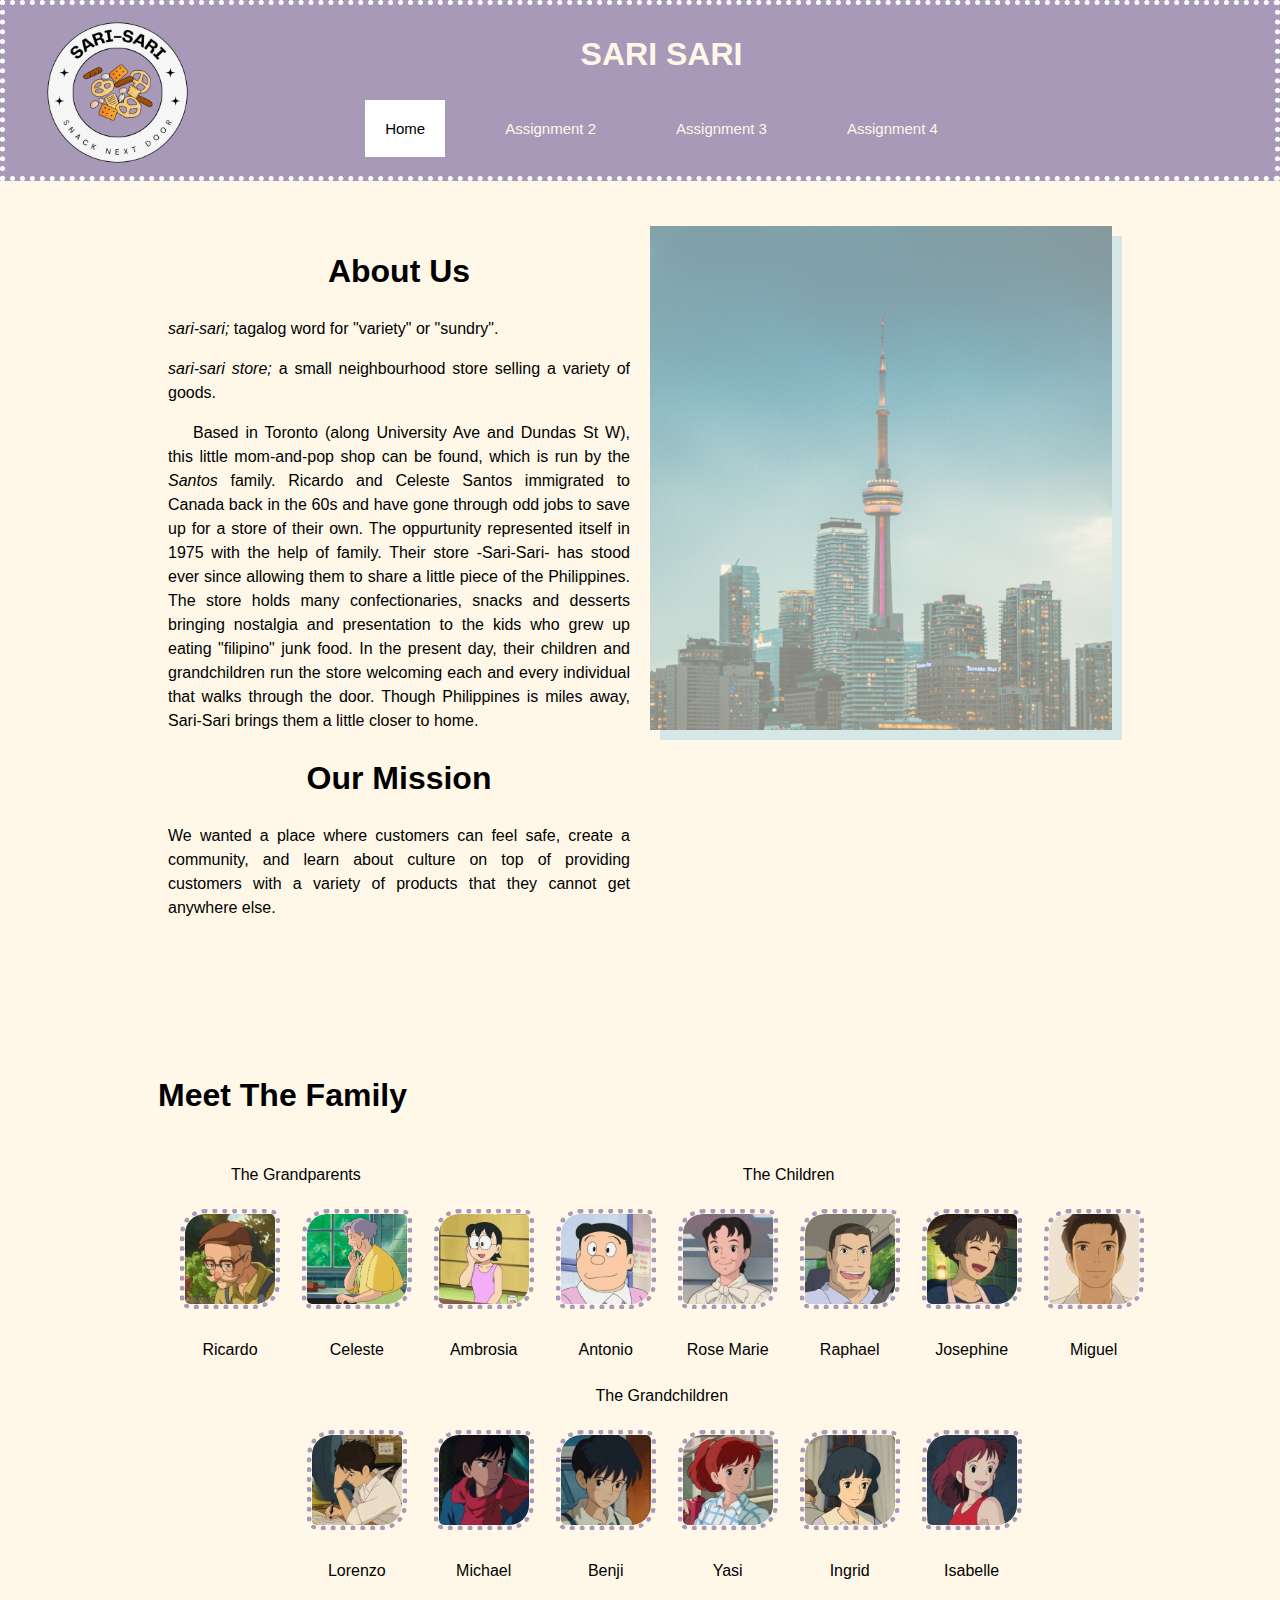
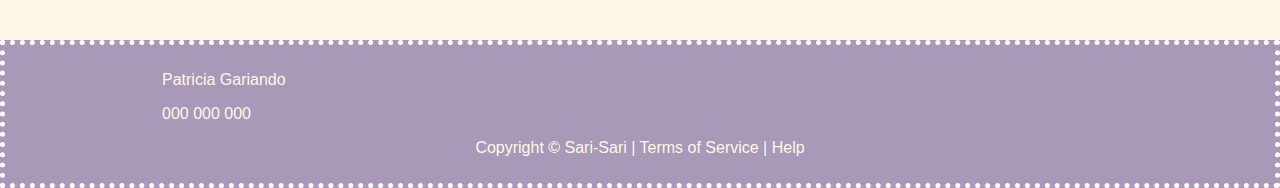
<file: index.html>
<!DOCTYPE html>
<!-- Name: Patricia Gariando
     Student #: 000 000 000
     Website: Filipino Snack Store -->
<html>

<head>
     <title>Home: Assignment 1</title>
     <meta charset="UTF-8">
     <meta name="viewport" content="width=device-width, initial-scale=1.0">
     <!--link the style sheet-->
     <link rel="stylesheet" href="style/website.css">
     <link rel="stylesheet" href="style/A1Style.css">
</head>

<body>
     <header>
          <img src="images/img-logo.png">
          <div class="center">
               <h1 style="text-align: center;">SARI SARI</h1>
               <nav>
                    <ul>
                         <li><a class="active" href="index.html">Home</a></li>
                         <li><a href="A2Content/index.html">Assignment 2</a></li>
                         <li><a href="A3Content/index.html">Assignment 3</a></li>
                         <li><a href="A4Content/index.html">Assignment 4</a></li>
                    </ul>
               </nav>
          </div>
     </header>
     <main>
          <div class="center">
               <section>
                    <div class="row">
                         <div class="column">
                              <h1>About Us</h1>
                              <p><i>sari-sari;</i> tagalog word for "variety" or "sundry".</p>
                              <p><i>sari-sari store;</i> a small neighbourhood store selling a variety of goods.</p>
                              <p style="text-indent: 25px;">Based in
                                   Toronto (along University Ave and Dundas St W),
                                   this little mom-and-pop shop can be found, which is run by the <i>Santos</i> family.
                                   Ricardo
                                   and Celeste Santos immigrated to Canada back in the 60s and have gone through odd
                                   jobs to
                                   save up for a store of their own. The oppurtunity represented itself in 1975 with the
                                   help
                                   of family. Their store -Sari-Sari- has stood ever since allowing them to share a
                                   little
                                   piece of the Philippines. The store holds many
                                   confectionaries, snacks and desserts bringing nostalgia and presentation to the kids
                                   who
                                   grew up eating "filipino" junk food. In the present day, their children and
                                   grandchildren
                                   run the store
                                   welcoming each and every individual that walks through the door. Though Philippines
                                   is miles
                                   away, Sari-Sari brings them a little closer to home. </p>
                              <h1>Our Mission</h1>
                              <p>We wanted a place where customers can feel safe, create a community, and learn about
                                   culture
                                   on top of providing customers with a variety of products that they cannot get
                                   anywhere else.
                              </p>
                         </div>
                         <div class="column">
                              <img src="images/img-city1.jpg">
                         </div>
                    </div>
               </section><br>
               <section>
                    <h1>Meet The Family</h1>
                    <table style="width:100%">
                         <tr>
                              <td colspan="2">The Grandparents</td>
                              <td colspan="6">The Children</td>
                         </tr>
                         <tr>
                              <td><img src="images/img-staff1.jpg"></td>
                              <td><img src="images/img-staff2.jpeg"></td>
                              <td><img src="images/img-staff3.jpg"></td>
                              <td><img src="images/img-staff4.jpg"></td>
                              <td><img src="images/img-staff5.jpg"></td>
                              <td><img src="images/img-staff6.jpg"></td>
                              <td><img src="images/img-staff7.jpg"></td>
                              <td><img src="images/img-staff8.jpg"></td>
                         </tr>
                         <tr>
                              <td>Ricardo</td>
                              <td>Celeste</td>
                              <td>Ambrosia</td>
                              <td>Antonio</td>
                              <td>Rose Marie</td>
                              <td>Raphael</td>
                              <td>Josephine</td>
                              <td>Miguel</td>
                         </tr>
                         <tr>
                              <td colspan="8">The Grandchildren</td>
                         </tr>
                         <tr>
                              <td></td>
                              <td><img src="images/img-child1.jpg"></td>
                              <td><img src="images/img-child2.jpg"></td>
                              <td><img src="images/img-child3.jpg"></td>
                              <td><img src="images/img-child4.jpg"></td>
                              <td><img src="images/img-child5.jpg"></td>
                              <td><img src="images/img-child6.jpg"></td>
                              <td></td>
                         </tr>
                         <tr>
                              <td></td>
                              <td>Lorenzo</td>
                              <td>Michael</td>
                              <td>Benji</td>
                              <td>Yasi</td>
                              <td>Ingrid</td>
                              <td>Isabelle</td>
                              <td></td>
                         </tr>
                    </table>
               </section>
          </div>
     </main>
     <footer>
          <div class="center">
               <p>Patricia Gariando</p>
               <p>000 000 000</p>
               <p style="text-align: center;">Copyright © Sari-Sari | Terms of Service | Help</p>
          </div>
     </footer>
</body>

</html>
</file>
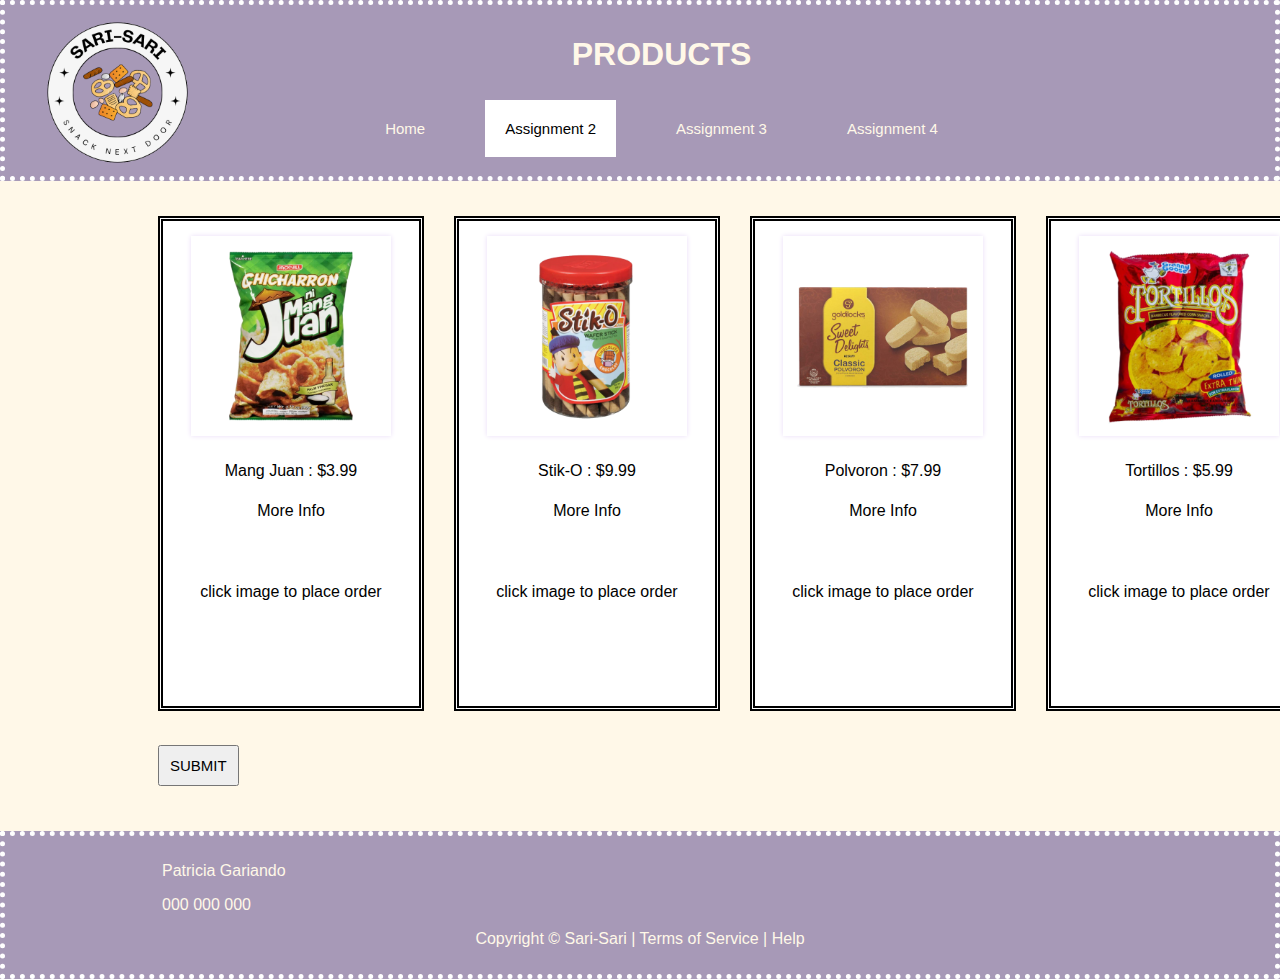
<file: A2Content/index.html>
<!DOCTYPE html>
<!-- Name: Patricia Gariando
     Student #: 000 000 000
     Website: Filipino Snack Store -->
<html>

<head>
     <title>Home: Assignment 2</title>
     <meta charset="UTF-8">
     <meta name="viewport" content="width=device-width, initial-scale=1.0">
     <!--link the style sheet-->
     <link rel="stylesheet" href="../style/website.css">
     <link href="A2Style/A2Style.css" rel="stylesheet" type="text/css" />
</head>

<body>
     <header>
          <img src="../images/img-logo.png">
          <div class="center">
               <h1 style="text-align: center;">PRODUCTS</h1>
               <nav>
                    <ul>
                         <li><a href="../index.html">Home</a></li>
                         <li><a class="active" href="index.html">Assignment 2</a></li>
                         <li><a href="../A3Content/index.html">Assignment 3</a></li>
                         <li><a href="../A4Content/index.html">Assignment 4</a></li>
                    </ul>
               </nav>
          </div>
     </header>
     <main>
          <div class="center">
               <div id="products">
                    <div id="item1">
                         <img id="img1" src="A2Images/img_MangJuan.png" alt="Mang Juan Chips">
                         <p>Mang Juan : $3.99</p>
                         <p id="info1">More Info</p>
                         <p id="order1">click image to place order</p>
                    </div>
                    <div id="item2">
                         <img id="img2" src="A2Images/img_stiko.png" alt="Stik-O Chocolate Wafers">
                         <p>Stik-O : $9.99</p>
                         <p id="info2">More Info</p>
                         <p id="order2">click image to place order</p>
                    </div>
                    <div id="item3">
                         <img id="img3" src="A2Images/img_polvoron.png" alt="Polvoron">
                         <p>Polvoron : $7.99</p>
                         <p id="info3">More Info</p>
                         <p id="order3">click image to place order</p>
                    </div>
                    <div id="item4">
                         <img id="img4" src="A2Images/img_tortillos.png" alt="Tortillos">
                         <p>Tortillos : $5.99</p>
                         <p id="info4">More Info</p>
                         <p id="order4">click image to place order</p>
                    </div>
               </div><br>
               <!-- quantity of each product send to A3 -->
               <form name="submitB">
                    <input type="button" value="SUBMIT" name="submitQ">
               </form>
          </div>
     </main>
     <footer>
          <div class="center">
               <p>Patricia Gariando</p>
               <p>000 000 000</p>
               <p style="text-align: center;">Copyright © Sari-Sari | Terms of Service | Help</p>
          </div>
     </footer>
     <!-- needed to move script down here b/c script wouldn't work if it's in head -->
     <script src="A2Script/A2Script.js"></script>
</body>

</html>
</file>
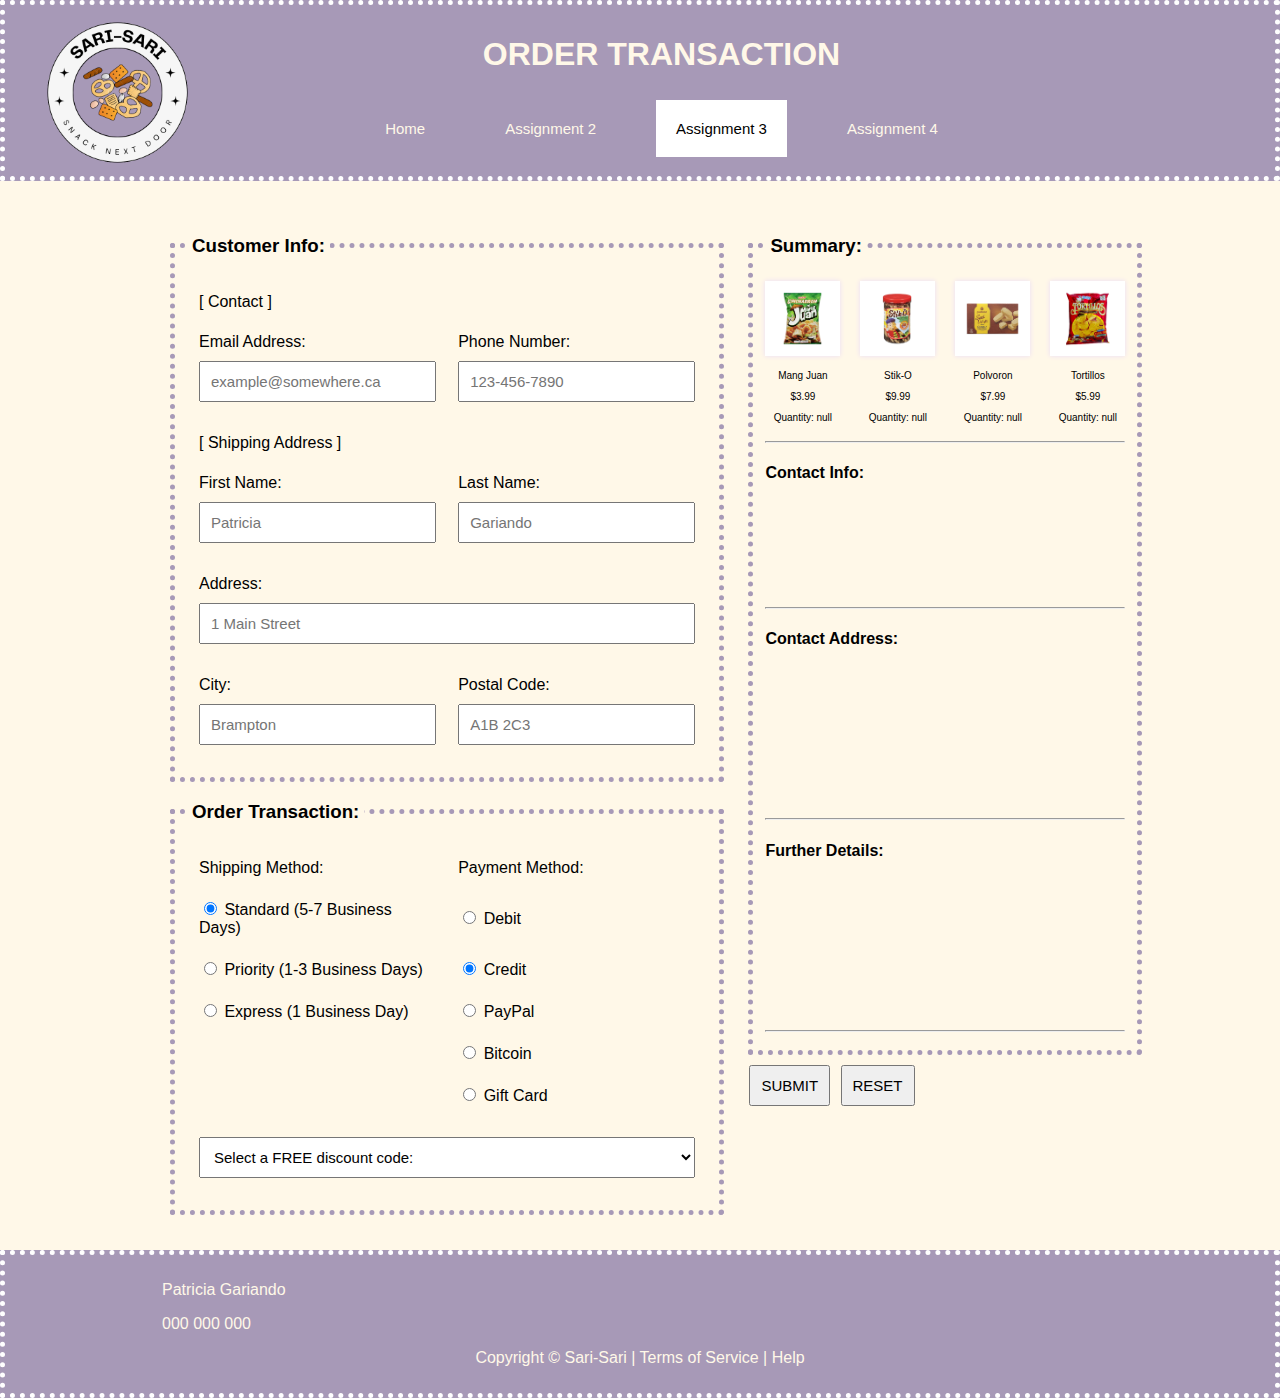
<file: A3Content/index.html>
<!DOCTYPE html>
<!-- Name: Patricia Gariando
     Student #: 000 000 000
     Website: Filipino Snack Store -->
<html>

<head>
     <title>Home: Assignment 3</title>
     <meta charset="UTF-8">
     <meta name="viewport" content="width=device-width, initial-scale=1.0">
     <!--link the style sheet-->
     <link rel="stylesheet" href="../style/website.css">
     <link href="A3Style/A3Style.css" rel="stylesheet" type="text/css" />
</head>

<body>
     <header>
          <img src="../images/img-logo.png">
          <div class="center">
               <h1 style="text-align: center;">ORDER TRANSACTION</h1>
               <nav>
                    <ul>
                         <li><a href="../index.html">Home</a></li>
                         <li><a href="../A2Content/index.html">Assignment 2</a></li>
                         <li><a class="active" href="index.html">Assignment 3</a></li>
                         <li><a href="../A4Content/index.html">Assignment 4</a></li>
                    </ul>
               </nav>
          </div>
     </header>
     <main>
          <div class="center">
               <div class="row">
                    <form name="custDetails">
                         <div class="column left">
                              <fieldset>
                                   <legend>
                                        <h3>Customer Info:</h3>
                                   </legend>
                                   <table>
                                        <tr>
                                             <td colspan="2">[ Contact ]</td>
                                        </tr>
                                        <tr>
                                             <td>
                                                  Email Address: <br>
                                                  <input type="email" id="custEmail" name="custEmail"
                                                       placeholder="example@somewhere.ca">
                                             </td>
                                             <td>
                                                  Phone Number: <br>
                                                  <input type="tel" id="custPhone" name="custPhone"
                                                       placeholder="123-456-7890" pattern="[0-9]{3}-[0-9]{3}-[0-9]{4}"
                                                       title="ten digit phone number">
                                             </td>
                                        </tr>
                                        <tr>
                                             <td colspan="2">[ Shipping Address ]</td>
                                        </tr>
                                        <tr>
                                             <td>
                                                  First Name: <br>
                                                  <input type="text" id="custFName" name="custFName"
                                                       placeholder="Patricia"><br>
                                             </td>
                                             <td>
                                                  Last Name: <br>
                                                  <input type="text" id="custLName" name="custLName"
                                                       placeholder="Gariando"><br>
                                             </td>
                                        </tr>
                                        <tr>
                                             <td colspan="2">
                                                  Address: <br>
                                                  <input type="text" id="custAddress" name="custAddress"
                                                       placeholder="1 Main Street"><br>
                                             </td>
                                        </tr>
                                        <tr>
                                             <td>
                                                  City: <br>
                                                  <input type="text" id="custCity" name="custCity"
                                                       placeholder="Brampton">
                                             </td>
                                             <td>
                                                  Postal Code: <br>
                                                  <input type="text" id="custPostal" name="custPostal"
                                                       placeholder="A1B 2C3" pattern="[A-Z][0-9][A-Z] [0-9][A-Z][0-9]">
                                             </td>
                                        </tr>
                                   </table>
                              </fieldset>
                              <fieldset>
                                   <legend>
                                        <h3>Order Transaction:</h3>
                                   </legend>
                                   <table>
                                        <tr>
                                             <td>Shipping Method:</td>
                                             <td>Payment Method:</td>
                                        </tr>
                                        <tr>
                                             <td>
                                                  <input type="radio" id="mailStandard" name="mailType" value="Standard"
                                                       checked> Standard (5-7 Business Days) <br>
                                             </td>
                                             <td>
                                                  <input type="radio" id="payDebit" name="payType" value="Debit"> Debit
                                                  <br>
                                             </td>
                                        </tr>
                                        <tr>
                                             <td>
                                                  <input type="radio" id="mailPriority" name="mailType"
                                                       value="Priority"> Priority (1-3 Business Days) <br>
                                             </td>
                                             <td>
                                                  <input type="radio" id="payCredit" name="payType" value="Credit"
                                                       checked> Credit <br>
                                             </td>
                                        </tr>
                                        <tr>
                                             <td>
                                                  <input type="radio" id="mailExpress" name="mailType" value="Express">
                                                  Express (1 Business Day) <br>
                                             </td>
                                             <td>
                                                  <input type="radio" id="payPal" name="payType" value="PayPal"> PayPal
                                                  <br>
                                             </td>
                                        </tr>
                                        <tr>
                                             <td></td>
                                             <td>
                                                  <input type="radio" id="payBitcoin" name="payType" value="Bitcoin">
                                                  Bitcoin <br>
                                             </td>
                                        </tr>
                                        <tr>
                                             <td></td>
                                             <td>
                                                  <input type="radio" id="payGiftCard" name="payType" value="Gift Card">
                                                  Gift Card <br>
                                             </td>
                                        </tr>
                                        <tr>
                                             <td colspan="2">
                                                  <select id="couponSelect" onclick="getDiscount()">
                                                       <option>Select a FREE discount code:</option>
                                                       <option>Code 1234: 10% off whole purchase!</option>
                                                       <option>Code ABCD: free snack of your choice!</option>
                                                       <option>Code 0777: free mini figure!</option>
                                                  </select>
                                             </td>
                                        </tr>
                                   </table>
                              </fieldset>
                         </div>
                         <div class="column right">
                              <fieldset>
                                   <legend>
                                        <h3>Summary:</h3>
                                   </legend>
                                   <div id="products">
                                        <div>
                                             <img src="A3Images/img_MangJuan.png" alt="Mang Juan Chips">
                                             <p>Mang Juan</p>
                                             <p>$3.99</p>
                                             <p id="prod1">Quantity: 0</p>
                                        </div>
                                        <div>
                                             <img src="A3Images/img_stiko.png" alt="Stik-O Chocolate Wafers">
                                             <p>Stik-O</p>
                                             <p>$9.99</p>
                                             <p id="prod2">Quantity: 0</p>
                                        </div>
                                        <div>
                                             <img src="A3Images/img_polvoron.png" alt="Polvoron">
                                             <p>Polvoron
                                             <p>$7.99</p>
                                             <p id="prod3">Quantity: 0</p>
                                        </div>
                                        <div>
                                             <img src="A3Images/img_tortillos.png" alt="Tortillos">
                                             <p>Tortillos</p>
                                             <p>$5.99</p>
                                             <p id="prod4">Quantity: 0</p>
                                        </div>
                                   </div>
                                   <hr>
                                   <div id="firstLabel">
                                        <h4>Contact Info:</h4>
                                        <p id="showEmail"></p>
                                        <p id="showPhone"></p>
                                   </div>
                                   <hr>
                                   <div id="secondLabel">
                                        <h4>Contact Address:</h4>
                                        <p id="showName"></p>
                                        <p id="showStreet"></p>
                                        <p id="showCity"></p>
                                   </div>
                                   <hr>
                                   <div id="thirdLabel">
                                        <h4>Further Details:</h4>
                                        <!-- needed to add a span inside the p tags so that the radio button outputs stay in their proper row -->
                                        <p id="showDelivery"><span style="color:#FFF8E8;">.</span></p>
                                        <p id="showPayment"><span style="color:#FFF8E8;">.</span></p>
                                        <p id="showDiscount"><span style="color:#FFF8E8;">.</span></p>
                                   </div>
                                   <hr>
                              </fieldset>
                              <input type="submit" value="SUBMIT" name="submitB">
                              <input type="reset" value="RESET" name="resetB">
                         </div>
                    </form>
               </div>
          </div>
     </main>
     <footer>
          <div class="center">
               <p>Patricia Gariando</p>
               <p>000 000 000</p>
               <p style="text-align: center;">Copyright © Sari-Sari | Terms of Service | Help</p>
          </div>
     </footer>
     <script src="A3Script/A3Script.js"></script>
</body>

</html>
</file>
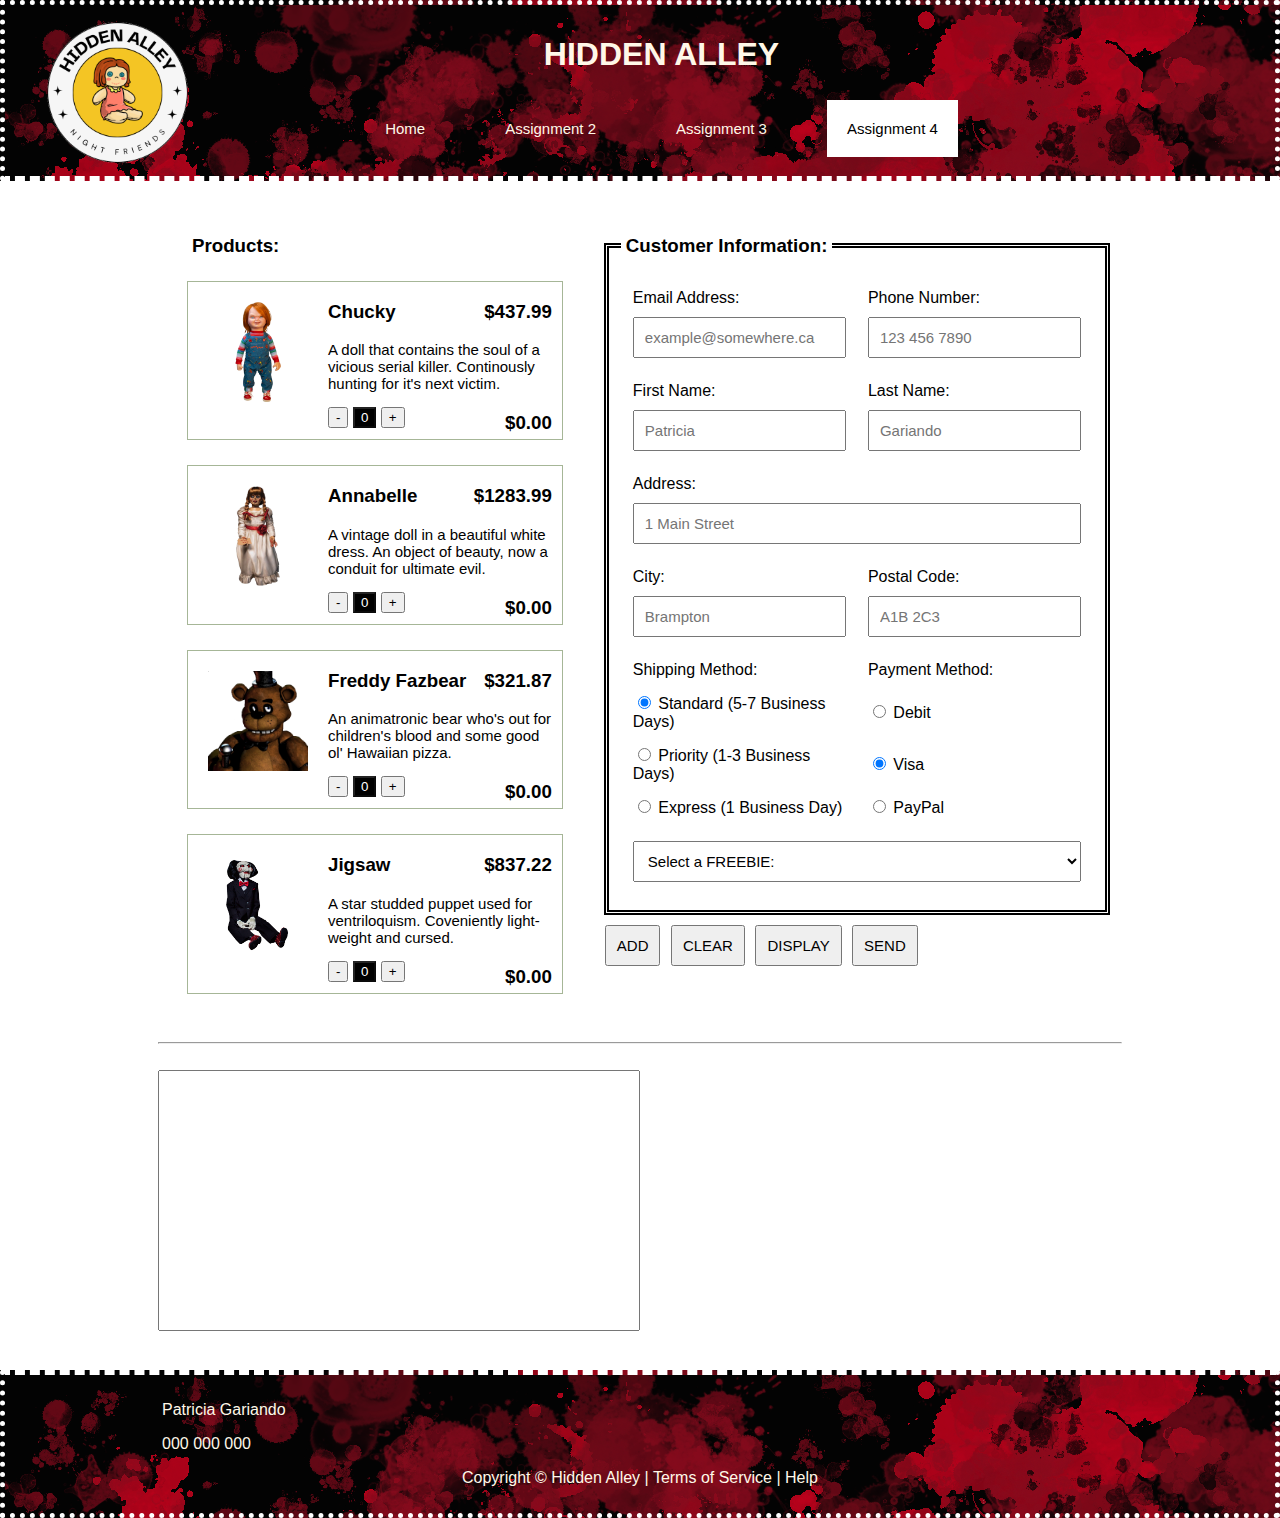
<file: A4Content/index.html>
<!--Name: Patricia Gariando
    Student #: 000 000 000
    Website: Hidden Alley Shop-->

<!DOCTYPE html>
<html>

<head>
    <title>
        Home: Assignment 4
    </title>
    <meta charset="UTF-8">
    <meta name="viewport" content="width=device-width, initial-scale=1.0">
    <!--link the style sheet-->
    <link rel="stylesheet" href="../style/website.css">
    <link href="A4Style/A4Style.css" rel="stylesheet" type="text/css" />
</head>

<body>
    <header>
        <!-- new logo for the hidden shop -->
        <img src="A4Images/img-logo2.png">
        <div class="center">
            <h1 style="text-align: center;">HIDDEN ALLEY</h1>
            <nav>
                <ul>
                    <li><a href="../index.html">Home</a></li>
                    <li><a href="../A2Content/index.html">Assignment 2</a></li>
                    <li><a href="../A3Content/index.html">Assignment 3</a></li>
                    <li><a class="active" href="index.html">Assignment 4</a></li>
                </ul>
            </nav>
        </div>
    </header>
    <!-- A4 layout will be similar to that of A3, but we will show a different product -->
    <main>
        <div class="center">
            <div class="row">
                <!-- we are going to show the products; row by row -->
                <div class="column left">
                    <fieldset style="border-color: white;">
                        <legend>
                            <h3>Products:</h3>
                        </legend>
                        <!-- I am going to reuse this idea from last semester heheh -->
                        <div class="cart"> <!-- one item in the shopping cart -->
                            <img src="A4Images/img_Chucky.png" alt="" />
                            <span>
                                <h3>Chucky<span class="priceTag">$437.99</span>
                                </h3>
                                <p class="itemDesc" id="info1">A doll that contains the soul
                                    of a vicious serial killer. Continously hunting for it's next victim.</p>
                                <h3 class="itemTotal" id="prod1Total">$0.00</h3>
                                <button type="button" id="subP1Btn">-</button>
                                <button type="button" disabled class="disabled" id="quantityP1Btn">0</button>
                                <button type="button" id="addP1Btn">+</button>
                            </span>
                        </div>
                        <div class="cart"> <!-- one item in the shopping cart -->
                            <img src="A4Images/img_Annabelle.png" alt="" />
                            <span>
                                <h3>Annabelle<span class="priceTag">$1283.99</span>
                                </h3>
                                <p class="itemDesc" id="info2">A vintage doll in a beautiful
                                    white dress. An object of
                                    beauty, now a conduit for ultimate evil.</p>
                                <h3 class="itemTotal" id="prod2Total">$0.00</h3>
                                <button type="button" id="subP2Btn">-</button>
                                <button type="button" disabled class="disabled" id="quantityP2Btn">0</button>
                                <button type="button" id="addP2Btn">+</button>
                            </span>
                        </div>
                        <div class="cart"> <!-- one item in the shopping cart -->
                            <img src="A4Images/img_Freddy.png" alt="" />
                            <span>
                                <h3>Freddy Fazbear<span class="priceTag">$321.87</span>
                                </h3>
                                <p class="itemDesc" id="info3">An animatronic bear who's out
                                    for children's blood and some
                                    good ol' Hawaiian pizza.</p>
                                <h3 class="itemTotal" id="prod3Total">$0.00</h3>
                                <button type="button" id="subP3Btn">-</button>
                                <button type="button" disabled class="disabled" id="quantityP3Btn">0</button>
                                <button type="button" id="addP3Btn">+</button>
                            </span>
                        </div>
                        <div class="cart"> <!-- one item in the shopping cart -->
                            <img src="A4Images/img_Jigsaw.png" alt="" />
                            <span>
                                <h3>Jigsaw<span class="priceTag">$837.22</span>
                                </h3>
                                <p class="itemDesc" id="info4">A star studded puppet used
                                    for ventriloquism. Coveniently
                                    light-weight and cursed.</p>
                                <h3 class="itemTotal" id="prod4Total">$0.00</h3>
                                <button type="button" id="subP4Btn">-</button>
                                <button type="button" disabled class="disabled" id="quantityP4Btn">0</button>
                                <button type="button" id="addP4Btn">+</button>
                            </span>
                        </div>
                    </fieldset>
                </div>
                <div class="column right">
                    <form name="custDetails">
                        <fieldset>
                            <legend>
                                <h3>Customer Information:</h3>
                            </legend>
                            <table>
                                <tr>
                                    <td>
                                        <label for="custEmail">Email Address:</label><br>
                                        <input type="email" id="custEmail" name="custEmail"
                                            placeholder="example@somewhere.ca">
                                    </td>
                                    <td>
                                        <label for="custPhone">Phone Number:</label><br>
                                        <input type="tel" id="custPhone" name="custPhone" placeholder="123 456 7890"
                                            pattern="[0-9]{3} [0-9]{3} [0-9]{4}" title="ten digit phone number">
                                    </td>
                                </tr>
                                <tr>
                                    <td>
                                        <label for="custFName">First Name:</label><br>
                                        <input type="text" id="custFName" name="custFName" placeholder="Patricia"><br>
                                    </td>
                                    <td>
                                        <label for="custLName">Last Name:</label><br>
                                        <input type="text" id="custLName" name="custLName" placeholder="Gariando"><br>
                                    </td>
                                </tr>
                                <tr>
                                    <td colspan="2">
                                        <label for="custAddress">Address:</label><br>
                                        <input type="text" id="custAddress" name="custAddress"
                                            placeholder="1 Main Street"><br>
                                    </td>
                                </tr>
                                <tr>
                                    <td>
                                        <label for="custCity">City:</label><br>
                                        <input type="text" id="custCity" name="custCity" placeholder="Brampton">
                                    </td>
                                    <td>
                                        <label for="custPostal">Postal Code:</label><br>
                                        <input type="text" id="custPostal" name="custPostal" placeholder="A1B 2C3"
                                            pattern="[A-Z][0-9][A-Z] [0-9][A-Z][0-9]">
                                    </td>
                                </tr>
                                <tr>
                                    <td>Shipping Method:</td>
                                    <td>Payment Method:</td>
                                </tr>
                                <tr>
                                    <td>
                                        <input type="radio" id="mailStandard" name="mailType"
                                            value="Standard (5-7 Business Days)" checked>
                                        <label for="mailStandard">Standard (5-7 Business Days)</label><br>
                                    </td>
                                    <td>
                                        <input type="radio" id="payDebit" name="payType" value="Debit">
                                        <label for="payDebit">Debit</label><br>
                                    </td>
                                </tr>
                                <tr>
                                    <td>
                                        <input type="radio" id="mailPriority" name="mailType"
                                            value="Priority (1-3 Business Days)">
                                        <label for="mailPriority">Priority (1-3 Business Days)</label><br>
                                    </td>
                                    <td>
                                        <input type="radio" id="payCredit" name="payType" value="Credit" checked>
                                        <label for="payCredit">Visa</label><br>
                                    </td>
                                </tr>
                                <tr>
                                    <td>
                                        <input type="radio" id="mailExpress" name="mailType"
                                            value="Express (1 Business Day)">
                                        <label for="mailExpress">Express (1 Business Day)</label><br>
                                    </td>
                                    <td>
                                        <input type="radio" id="payPal" name="payType" value="PayPal">
                                        <label for="payPal">PayPal</label><br>
                                    </td>
                                </tr>
                                <tr>
                                    <td colspan="2">
                                        <select id="couponSelect" onclick="getDiscount()">
                                            <option>Select a FREEBIE:</option>
                                            <option>free random poster!</option>
                                            <option>free colouring book!</option>
                                            <option>free random mini figure!</option>
                                        </select>
                                    </td>
                                </tr>
                            </table>
                        </fieldset>
                        <input type="button" value="ADD" name="addBtn">
                        <input type="reset" value="CLEAR" name="resetBtn">
                        <input type="button" value="DISPLAY" name="displayBtn">
                        <input type="button" value="SEND" name="sendBtn">
                    </form>
                </div>
            </div>
            <hr><br>
            <textarea id="txtDisplay" rows="15" readonly></textarea><br>
        </div>
    </main>
    <footer>
        <div class="center">
            <p>Patricia Gariando</p>
            <p>000 000 000</p>
            <p style="text-align: center;">Copyright © Hidden Alley | Terms of Service | Help</p>
        </div>
    </footer>
    <script src="A4Script/A4Script.js"></script>
</body>

</html>
</file>
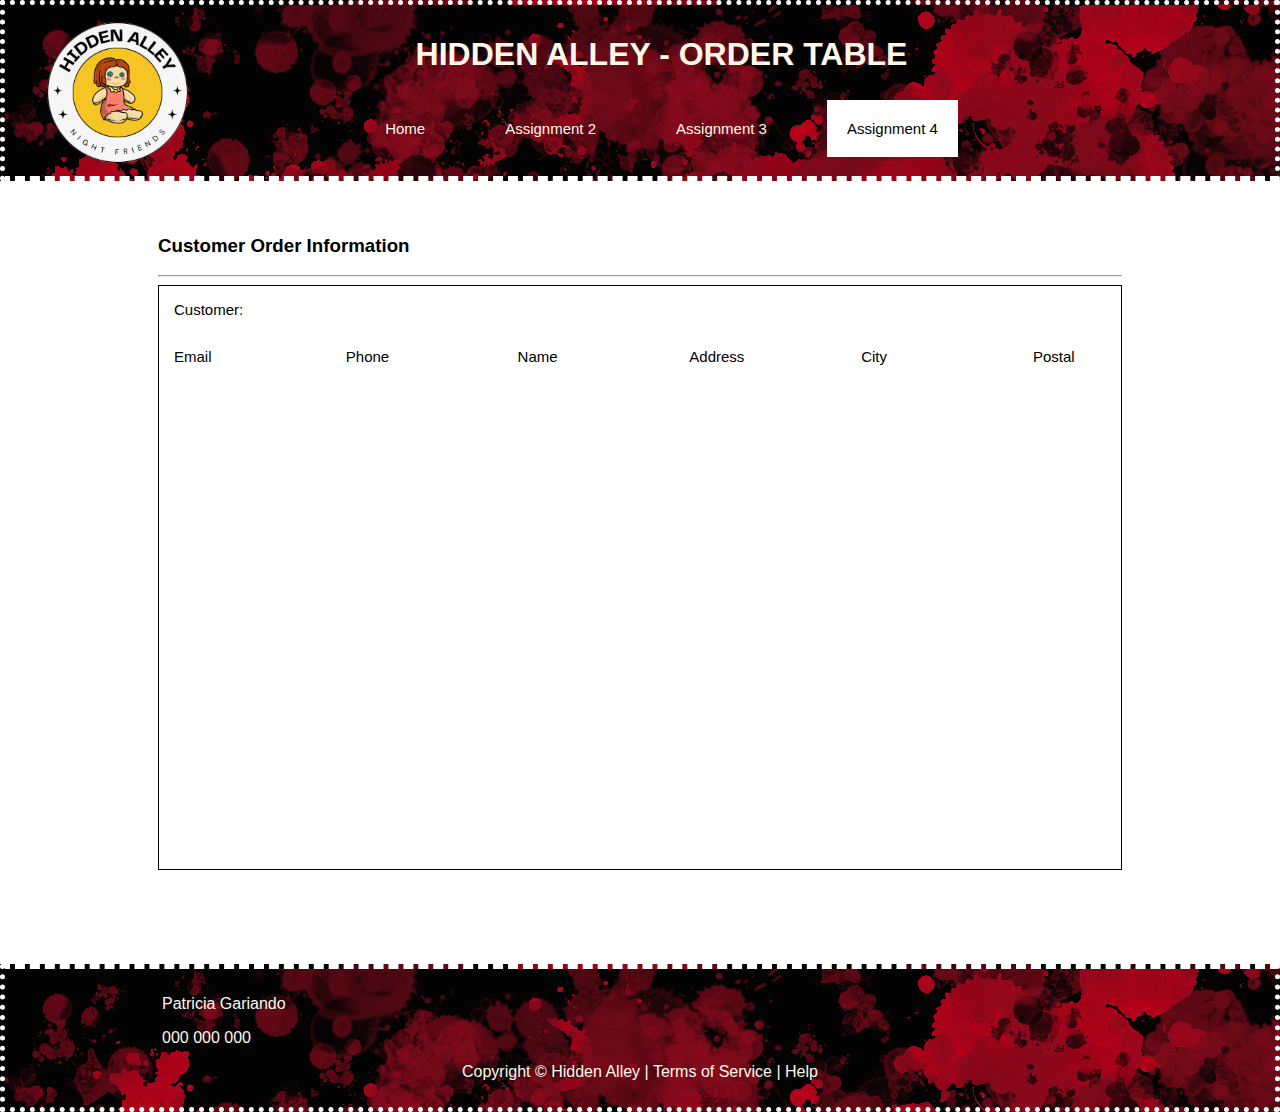
<file: A4Content/content/index.html>
<!--Name: Patricia Gariando
    Student #: 000 000 000
    Website: Hidden Alley Shop - Table Form-->

<!DOCTYPE html>
<html>

<head>
    <title>
        Home: Assignment 4
    </title>
    <meta charset="UTF-8">
    <meta name="viewport" content="width=device-width, initial-scale=1.0">
    <!--link the style sheet-->
    <link href="../../style/website.css" rel="stylesheet" type="text/css" />
    <link href="contentStyle/A4TableStyle.css" rel="stylesheet" type="text/css" />
</head>

<body>
    <header>
        <!-- new logo for the hidden shop -->
        <img src="../A4Images/img-logo2.png" alt="" />
        <div class="center">
            <h1 style="text-align: center;">HIDDEN ALLEY - ORDER TABLE</h1>
            <nav>
                <ul>
                    <li><a href="../../index.html">Home</a></li>
                    <li><a href="../../A2Content/index.html">Assignment 2</a></li>
                    <li><a href="../../A3Content/index.html">Assignment 3</a></li>
                    <li><a class="active" href="../index.html">Assignment 4</a></li>
                </ul>
            </nav>
        </div>
    </header>
    <main>
        <div class="center">
            <div class="row">
                <h3>Customer Order Information</h3><hr>
                <div class="scroll">
                    <table id="infoTable">
                        <tr>
                            <td colspan="14">Customer:</td>
                        </tr>
                        <tr>
                            <td>Email</td>
                            <td>Phone</td>
                            <td>Name</td>
                            <td>Address</td>
                            <td>City</td>
                            <td>Postal</td>
                            <td>Shipping</td>
                            <td>Payment</td>
                            <td>Freebie</td>
                            <td>Product 1:</td>
                            <td>Product 2:</td>
                            <td>Product 3:</td>
                            <td>Product 4:</td>
                            <td>Total:</td>
                        </tr>
                    </table>
                </div>
            </div>
        </div>
    </main>
    <footer>
        <div class="center">
            <p>Patricia Gariando</p>
            <p>000 000 000</p>
            <p style="text-align: center;">Copyright © Hidden Alley | Terms of Service | Help</p>
        </div>
    </footer>
    <script src="contentScript/A4TableScript.js"></script>
</body>

</html>
</file>
<file: style/website.css>
/*  Name: Patricia Gariando
    Student #: 000 000 000
    Website: Filipino Snack Store */

* {
    box-sizing: border-box;
}

body {
    margin: 0;
    color: #FFF8E8;
    font-family: Arial, Helvetica, sans-serif;
}

/* placeholders for assignments 3-4, this will be deleted after A4*/
#progress {
    height: auto;
}

.container {
    position: relative;
    text-align: center;
    color: white;
}

.container img {
    width: 100%;
    height: auto;
}

.centered {
    background-color: black;
    position: absolute;
    top: 50%;
    left: 50%;
    transform: translate(-50%, -50%);
}

/* header & footer */
header,
footer {
    background-color: #A799B7;
    height: auto;
    padding: 0px 25px;
    border: 5px dotted white;
}

header img {
    height: 175px;
    width: auto;
    float: left;
}

/* to center tags */
.center {
    margin-left: 10%;
    margin-right: 10%;
    padding: 10px;
}

/* navigation bar */
nav {
    text-align: center;
    width: auto;
    padding: 0xp 10px;
}

nav ul {
    display: inline-block;
    list-style-type: none;
    /* we do not want bullet points of any type */
    margin: 0;
    padding: 0;
    overflow: hidden;
}

nav li {
    float: left;
    /* the list is floating left */
    padding: 5px 20px;
}

nav li a {
    /* we are styling the tags that are inside the list */
    display: inline-block;
    text-decoration: none;
    color: #FFF8E8;
    font-size: 15px;
    text-align: center;
    padding: 20px;
    border: none;
}

nav li a:hover,
.active {
    background-color: white;
    color: black;
}
</file>
<file: style/A1Style.css>
/*  Name: Patricia Gariando
    Student #: 000 000 000
    Website: Filipino Snack Store */

/* main body */
main {
          background-color: #FFF8E8;
          padding: 25px;
          height: auto;
          text-align: justify;
          line-height: 1.5;
          color: black;
}

main::after {
          /* you're supposed to clear floats after */
          content: "";
          display: block;
          clear: both;
}

/* two floating columns */
.column {
          float: left;
          height: 90vh;
          width: 50%;
          margin: auto;
          padding: 10px;
          text-align: center;
}

.column img {
          height: auto;
          width: 100%;
          object-fit: contain;
          opacity: 0.5;
          box-shadow: 10px 10px lightblue;
}

/* clear */
.row:after {
          content: "";
          display: table;
          clear: both;
}

.row p {
          text-align: justify;
}

/* table to showcase Staff Memebers */
table {
          width: 100%;
}

table,
th,
td {
          text-align: center;
          padding: 10px 10px;
}

table img {
          height: 100px;
          width: auto;
          border: 5px dotted #A799B7;
          border-radius: 25px 10px;
}
</file>
<file: A2Content/A2Style/A2Style.css>
/*  Name: Patricia Gariando  
    Student #: 000 000 000
    Website: Filipino Snack Store */

main { /* main body */
    background-color: #FFF8E8;
    padding: 25px;
    height: auto;
    /*text-align: justify;*/
    line-height: 1.5;
    color: black;
}

#products {
    display: grid;
    grid-template-columns: 266px 266px 266px 266px; /* because we want four items that are evenly spaced*/
    grid-gap: 30px;
    text-align: center;
    height: 55vh;
}

#products img {
    padding: 10px;
    width: 200px;
    height: auto;
    box-shadow: 0px 0px 5px #e9dcf7;
}

#item1, #item2, #item3, #item4 {
    background-color: white;
    justify-content: center;
    align-items: center;
    padding: 15px;
    border: 5px black double;
}

#products p {
    width: auto;
}

#products img:hover {
    box-shadow: 0px 0px 15px #d6bbf3;
}

#info1, #info2, #info3, #info4 {
    height: 50px;
}

#order1, #order2, #order3, #order4 {
    margin: 0px;
    padding-top: 15px;
}

/* NEW: Submit Button */
input[type=button] {
    font-size: 15px;
    width: auto;
    margin: 10px 0px;
    padding: 10px 10px;
}
</file>
<file: A3Content/A3Style/A3Style.css>
/*  Name: Patricia Gariando  
    Student #: 991 446 494 
    Website: Filipino Snack Store */

main {
    background-color: #FFF8E8;
    padding: 25px;
    color: black;
}

/* create two unequal columns that float next to each other */
.column {
    float: left;
    padding: 0px 10px 0px 10px;
    height: auto;
}

.left {
    width: 60%;
}

.right {
    width: 40%;
}

/* Clear Floats */
.row:after {
    content: "";
    display: table;
    clear: both;
}

/* form elements */
fieldset {
    border: 5px dotted #A799B7;
}

legend {
    padding: 0px 5px;
}

input[type=text],
input[type=email],
input[type=tel] {
    font-size: 15px;
    width: 100%;
    margin: 10px 0px;
    padding: 10px 10px;
}

input[type=text]:focus {
    box-shadow: 0px 0px 15px #d6bbf3;
}

/* table to organize the info */
table {
    width: 100%;
    text-align: left;
}

tr,
td {
    padding: 10px 10px;
    width: 50%;
}

#couponSelect {
    font-size: 15px;
    width: 100%;
    margin: 10px 0px;
    padding: 10px 10px;
}

/* display the products: same grid table as A2 (modified) */
#products {
    width: 100%;
    display: grid;
    grid-template-columns: auto auto auto auto;
    grid-gap: 20px;
    text-align: center;
    height: auto;
}

#products img {
    padding: 10px;
    width: 75px;
    height: auto;
    background-color: white;
    box-shadow: 0px 0px 5px #e9dcf7;
}

#products p {
    font-size: 10px;
}

#firstLabel {
    height: 15vh;
}

#secondLabel,
#thirdLabel {
    height: 20vh;
}

input[type=button],
input[type=submit],
input[type=reset] {
    font-size: 15px;
    width: auto;
    margin: 10px 3px;
    padding: 10px 10px;
}
</file>
<file: A4Content/A4Style/A4Style.css>
/*  Name: Patricia Gariando  
    Student #: 000 000 000
    Website: Hidden Alley Shop */

main {
    background-color: white;
    padding: 25px;
    color: black;
}

/* header & footer specific to only A4 */
header,
footer {
    background-image: url("../A4Images/img_splatter.png");
    height: auto;
    padding: 0px 25px;
}

header {
    border-bottom: 5px dashed white;
}

footer {
    border-top: 5px dashed white;
}

/* create two unequal columns that float next to each other */
.column {
    float: left;
    padding: 0px 10px 0px 10px;
    height: auto;
}

.left {
    width: 45%;
}

.right {
    width: 55%;
}

/* clear floats */
.row:after {
    content: "";
    display: table;
    clear: both;
}

/* form elements */
fieldset {
    border: 5px double black;
}

legend {
    padding: 0px 5px;
}

input[type=text],
input[type=email],
input[type=tel] {
    font-size: 15px;
    width: 100%;
    margin: 10px 0px;
    padding: 10px 10px;
}

input[type=text]:focus,
input[type=email]:focus,
input[type=tel]:focus {
    box-shadow: 0px 0px 15px #d6bbf3;
}

/* table to organize the info */
table {
    width: 100%;
    text-align: left;
}

tr,
td {
    padding: 6px 10px;
    width: 50%;
}

/* dropdown */
#couponSelect {
    font-size: 15px;
    width: 100%;
    margin: 10px 0px;
    padding: 10px 10px;
}

/* three buttons at the bottom */
input[type=button],
input[type=submit],
input[type=reset] {
    font-size: 15px;
    width: auto;
    margin: 10px 3px;
    padding: 10px 10px;
}

/* shopping cart! */
.cart {
    float: left;
    width: 100%;
    border: 1px solid #A6B697;
    color: black;
    height: auto;
    position: relative;
    margin-bottom: 25px;
}

.cart img {
    float: left;
    height: auto;
    width: 100px;
    margin: 20px;
}

.priceTag {
    float: right;
    padding-right: 10px;
}

.itemDesc {
    font-size: 15px;
    padding-right: 5px;
}

.itemTotal {
    float: right;
    margin: 5px;
    padding-right: 5px;
}

/* style the disabled buttons */
button.disabled {
    background-color: black;
    color: white;
}

textarea {
    width: 50%;
    resize: none;
    font-family: Arial, Helvetica, sans-serif;
    font-size: 15px;
}
</file>
<file: A4Content/content/contentStyle/A4TableStyle.css>
/*  Name: Patricia Gariando
    Student #: 000 000 000
    Website: Hidden Alley Shop - Table Form */

main {
    background-color: white;
    padding: 25px;
    color: black;
    height: 87vh;
}

/* header & footer specific to only A4 */
header,
footer {
    background-image: url("../../A4Images/img_splatter.png");
    height: auto;
    padding: 0px 25px;
}

header {
    border-bottom: 5px dashed white;
}

footer {
    border-top: 5px dashed white;
}

/* clear floats */
.row:after {
    content: "";
    display: table;
    clear: both;
}

/* enhance the table */
table {
    table-layout: fixed;
    width: 275px;
    font-size: 15px;
}

table,
th,
td {
    padding: 15px;
    width: 250%;
    border-collapse: collapse;
}

#infoTable {
    overflow: auto;
    white-space: nowrap;
}

/* the table is inside the div and we want that to be scrolling sideways */
.scroll {
    height: 65vh;
    width: auto;
    overflow-x: auto;
    overflow-y: auto;
    border: 1px solid black;
}

textarea {
    height: 65vh;
    width: 100%;
    resize: none;
    font-family: Arial, Helvetica, sans-serif;
    font-size: 15px;
}
</file>
